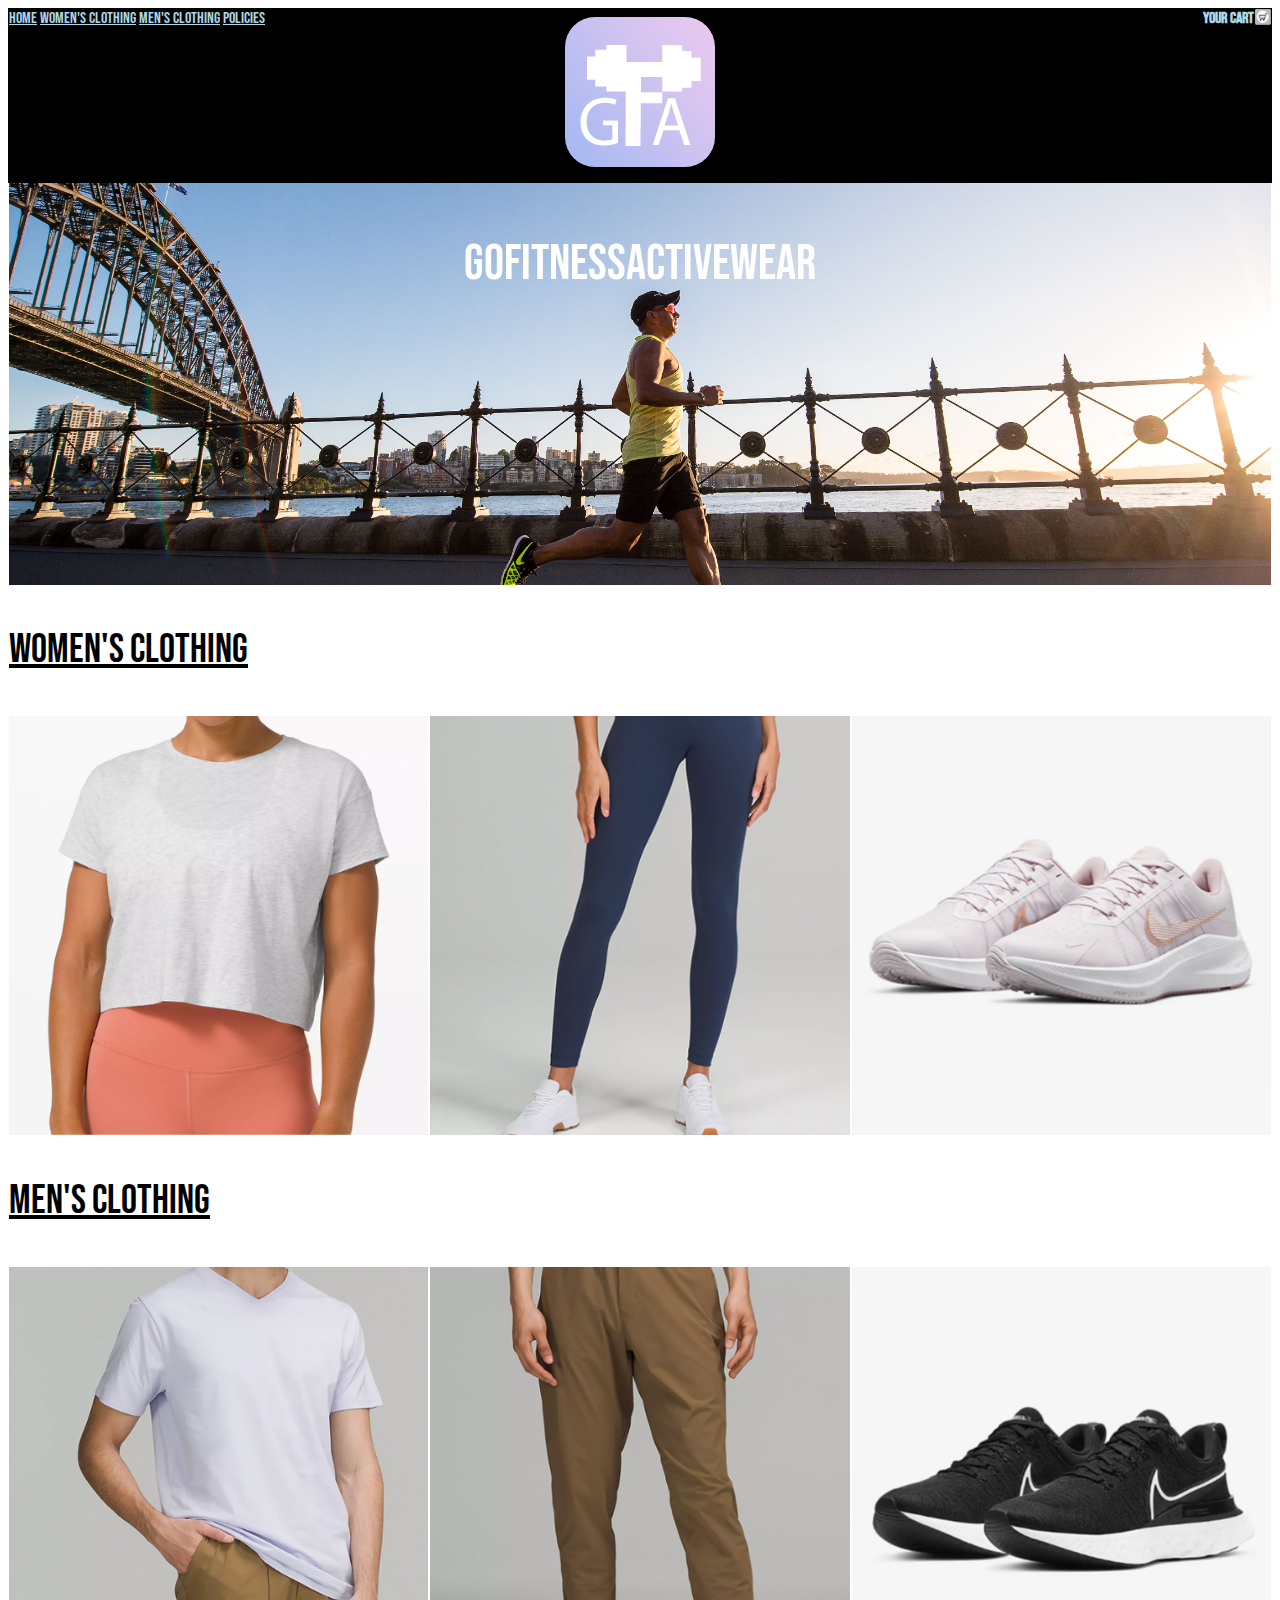
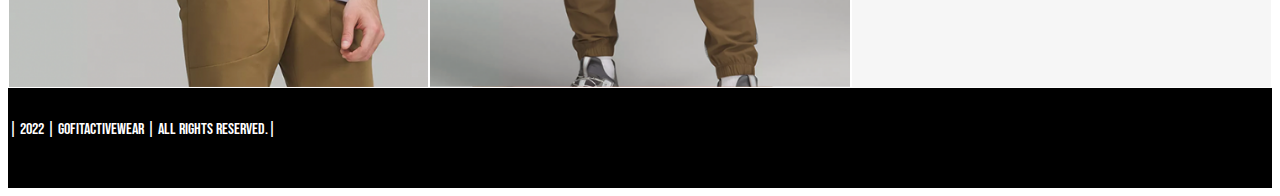
<file: index.html>
<!DOCTYPE html>
<html lang="en">
<head>
    <meta charset="UTF-8">
    <meta http-equiv="X-UA-Compatible" content="IE=edge">
    <meta name="viewport" content="width=device-width, initial-scale=1.0">
    <link rel="stylesheet" href="styles.css">
    <link rel="preconnect" href="https://fonts.googleapis.com">
<link rel="preconnect" href="https://fonts.gstatic.com" crossorigin>
<link href="https://fonts.googleapis.com/css2?family=Bebas+Neue&display=swap" rel="stylesheet">
    <title>Home Page</title>
    <style>
        img {
            max-width:100%;
            height:auto;
        }
         .container > * { 
              border:solid 1px transparent;  
        }
        .container {
            display:grid;
            grid-template-columns:1fr 1fr 1fr;
            grid-template-areas:
            "nav nav cart"
            "logo logo logo"
            "hero hero hero"
            "title1 title1 title1"
            "section1 section1 section1"
            "section2 section2 section2"
            "section3 section3 section3"
            "title2 title2 title2"
            "section4 section4 section4"
            "section5 section5 section5"
            "section6 section6 section6"
            "footer footer footer"
            ;
        }
        nav {
            grid-area:nav;  
        }
        .logo {
            grid-area:logo;
            display:flex;
            align-items:center;
            justify-content:center;
        }
        .cart {
            grid-area:cart;
            display:flex;
            align-items:flex-start;
            justify-content:flex-end;
        }
        .hero {
            grid-area:hero;
            background-image:url(images/hero.jpg);
            background-repeat:no-repeat;
            background-position:center center;
            background-size:cover;
            height:400px;
            display:flex;
            justify-content:center;
            color:#ffffff;
            font-size:50px;
            text-transform:uppercase;

            
        }
        .title1 {
            grid-area:title1;
        }
        .section1 {
            grid-area:section1;
        }
        .section2 {
            grid-area:section2;
        }
        .section3 {
            grid-area:section3;
        }
        .title2 {
            grid-area:title2;
        }
        .section4 {
            grid-area:section4;
        }
        .section5 {
            grid-area:section5;
        }
        .section6 {
            grid-area:section6;
        }
        footer {
            grid-area:footer;
        }
@media only screen and (min-width:620px) {
    .container {
        display:grid;
        grid-template-columns:repeat(3, 1fr);
        grid-template-areas:
            "nav logo cart"
            "hero hero hero"
            "title1 title1 title1"
            "section1 section1 section1"
            "section2 section2 section2"
            "section3 section3 section3"
            "title2 title2 title2"
            "section4 section4 section4"
            "section5 section5 section5"
            "section6 section6 section6"
            "footer footer footer"
            ;
    }
    /* .cart {
        display:flex;
        padding-left:185px;
    } */
}
@media only screen and (min-width:900px) {
    .container {
        display:grid;
        grid-template-columns:repeat(12, 1fr);
        grid-auto-rows:minmax(100px, auto);
        grid-template-areas:
        "nav nav nav nav logo logo logo logo cart cart cart cart"
        "hero hero hero hero hero hero hero hero hero hero hero hero"
        "title1 title1 title1 title1 title1 title1 title1 title1 title1 title1 title1 title1"
        "section1 section1 section1 section1 section2 section2 section2 section2 section3 section3 section3 section3"
        "title2 title2 title2 title2 title2 title2 title2 title2 title2 title2 title2 title2"
        "section4 section4 section4 section4 section5 section5 section5 section5 section6 section6 section6 section6"
        "footer footer footer footer footer footer footer footer footer footer footer footer"
        ;
    }
    /* .cart {
        display:flex;
        padding-left:175px;
    } */
    /* .shopping {
        display:flex;
    } */
}
    </style>
</head>
<body>
    <div class="container">
        <nav>
            <span><a href="index.html">Home</a></span>
            <span><a href="product1.html">Women's Clothing</a></span>
            <span><a href="product2.html">Men's Clothing</a></span>
            <span><a href="policy.html">Policies</a></span>
        </nav>
        <div class="cart">
            <strong class="shopping">Your Cart</strong> <img src="images/shoppingcart3.png" alt="shoppingcarticon">
        </div>
        <div class="logo">
            <img src="images/retaillogo.png" class="wdn-stretch rounded-corners" alt="logo">
        </div>
        <div class="hero">
            <p>GoFitnessActivewear</p>
        </div>
        <div class="title1">
            <p><a href="product1.html">Women's Clothing</a></p>
        </div>
        <div class="section1">
            <img src="images/homepagewomenstop.png" class="image" style="width:100%" alt="homepagewomenstop">
        <div class="middle">
        <div class="text"><a href="product1.html#wtops">Shop Women's Tops</a></div>
    </div>
    </div>
        <div class="section2">
            <img src="images/homepagewomensbottoms.png" class="image" style="width:100%" alt="homepagewomensbottoms">
            <div class="middle2">
            <div class="text2"><a href="product1.html#wbottoms">Shop Women's Bottoms</a></div>
        </div>
        </div>
        <div class="section3">
            <img src="images/homepagewomenshoe.png" class="image" style="width:100%" alt="homepagewomenshoe">
            <div class="middle3">
                <div class="text3"><a href="product1.html#wshoes">Shop Women's Shoes</a></div>
            </div>
        </div>
        <div class="title2">
            <p><a href="product2.html">Men's Clothing</a></p>
        </div>
        <div class="section4">
            <img src="images/homepagemenstops.png" class="image" style="width:100%" alt="homepagemenstop">
            <div class="middle4">
                <div class="text4"><a href="product2.html#mtops">Shop Men's Tops</a></div>
            </div>
        </div>
        <div class="section5">
            <img src="images/homepagemensbottoms.png" class="image" style="width:100%" alt="homepagemensbottoms">
            <div class="middle5">
                <div class="text5"><a href="product2.html#mbottoms">Shop Men's Bottoms</a></div>
            </div>
        </div>
        <div class="section6">
            <img src="images/homepagemensshoe.png" class="image" style="width:100%" alt="mensshoe">
            <div class="middle6">
                <div class="text6"><a href="product2.html#mshoes">Shop Men's Shoes</a></div>
            </div>
        </div>
        <footer>
            <p>| 2022 | GoFitActivewear | All Rights Reserved.|</p>
        </footer>
    </div>
</body>
</html>
</file>
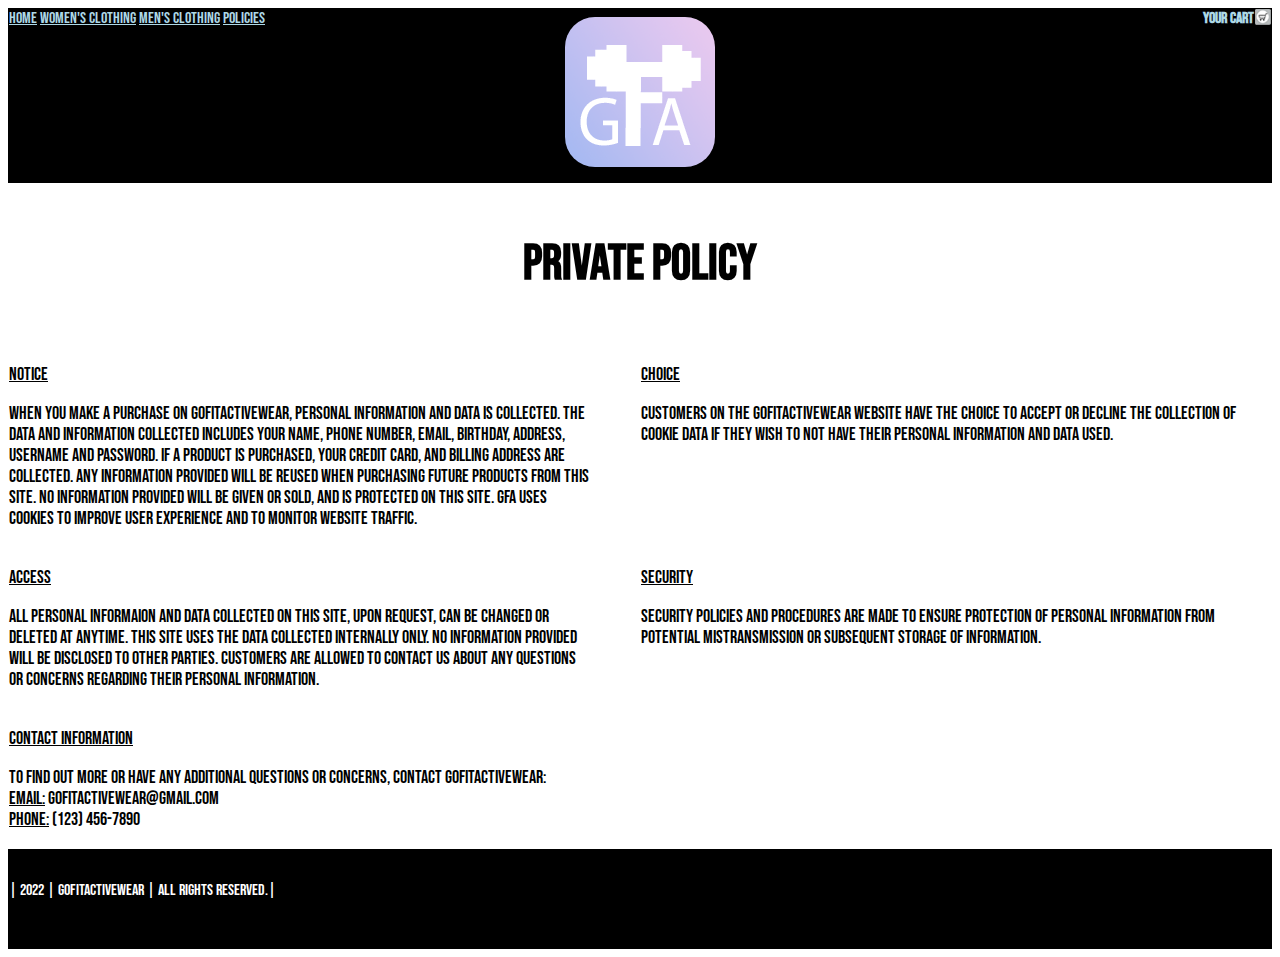
<file: policy.html>
<!DOCTYPE html>
<html lang="en">
<head>
    <meta charset="UTF-8">
    <meta http-equiv="X-UA-Compatible" content="IE=edge">
    <meta name="viewport" content="width=device-width, initial-scale=1.0">
    <link rel="stylesheet" href="styles.css">
    <link rel="preconnect" href="https://fonts.googleapis.com">
<link rel="preconnect" href="https://fonts.gstatic.com" crossorigin>
<link href="https://fonts.googleapis.com/css2?family=Bebas+Neue&display=swap" rel="stylesheet">
    <title>Policies</title>
    <style>
        img {
            max-width:100%;
            height:auto;
        }
.container > * { 
             border:solid 1px transparent; 
        }
        .container {
            display:grid;
            grid-template-columns:1fr 1fr 1fr;
            grid-template-areas:
            "nav nav cart"
            "logo logo logo"
            "header header header"
            "notice notice notice"
            "choice choice choice"
            "access access access"
            "security security security"
            "contactinformation contactinformation contactinformation"
            "footer footer footer"
            ;
        }
        nav {
            grid-area:nav;
        }
        .logo {
            grid-area:logo;
            display:flex;
            align-items:center;
            justify-content:center;
        }
        .cart {
            grid-area:cart;
            display:flex;
            align-items:flex-start;
            justify-content:flex-end;
        }
        header {
            grid-area:header;
        }
        .notice {
            grid-area:notice;
        }
        .choice {
            grid-area:choice;
        }
        .access {
            grid-area:access;
        }
        .security {
            grid-area:security;
        }
        .contactinformation {
            grid-area:contactinformation;
        }
        footer {
            grid-area:footer;
        }
@media only screen and (min-width:620px) {
    .container {
        display:grid;
        grid-template-columns:repeat(6, 1fr);
        grid-template-areas:
        "nav nav logo logo cart cart"
        "header header header header header header"
        "notice notice notice notice notice notice"
        "choice choice choice choice choice choice"
        "access access access access access access"
        "security security security security security security"
        "contactinformation contactinformation contactinformation contactinformation contactinformation contactinformation"
        "footer footer footer footer footer footer"
        ;
    }
}
@media only screen and (min-width:900px) {
    .container {
        display:grid;
        grid-template-columns:repeat(6, 1fr);
        grid-auto-rows:minmax(100px, auto);
        grid-template-areas:
        "nav nav logo logo cart cart"
        "header header header header header header"
        "notice notice notice choice choice choice"
        "access access access security security security"
        "contactinformation contactinformation contactinformation contactinformation contactinformation contactinformation"
        "footer footer footer footer footer footer"
        ;
    }
}
    </style>
</head>
<body>
    <div class="container">
        <nav>
            <span><a href="index.html">Home</a></span>
            <span><a href="product1.html">Women's Clothing</a></span>
            <span><a href="product2.html">Men's Clothing</a></span>
            <span><a href="policy.html">Policies</a></span>
        </nav>
        <div class="cart">
            <strong class="shopping">Your Cart</strong> <img src="images/shoppingcart3.png" alt="shoppingcarticon">
        </div>
        <div class="logo">
            <img src="images/retaillogo.png" class="wdn-stretch rounded-corners" alt="logo">
        </div>
        <header>
            <p><b>Private Policy</b></p>
        </header>
        <div class="notice">
            <p><u>Notice</u></p>
            <p>When you make a purchase on GoFitActivewear, personal information and data is collected. The data and information collected includes your name, phone number, email, birthday, address, username and password. If a product is purchased, your credit card, and billing address are collected. Any information provided will be reused when purchasing future products from this site. No information provided will be given or sold, and is protected on this site. GFA uses cookies to improve user experience and to monitor website traffic.</p>
        </div>
        <div class="choice">
            <p><u>Choice</u></p>
            <p>Customers on the GoFitActivewear website have the choice to accept or decline the collection of cookie data if they wish to not have their personal information and data used.</p>
        </div>
        <div class="access">
            <p><u>Access</u></p>
            <p>All personal informaion and data collected on this site, upon request, can be changed or deleted at anytime. This site uses the data collected internally only. No information provided will be disclosed to other parties. Customers are allowed to Contact Us about any questions or concerns regarding their personal information.</p>
        </div>
        <div class="security">
            <p><u>Security</u></p>
            <p>Security policies and procedures are made to ensure protection of personal information from potential mistransmission or subsequent storage of information.</p>
        </div>
        <div class="contactinformation">
            <p><u>Contact Information</u></p>
            <p>To find out more or have any additional questions or concerns, contact GoFitActivewear:<br><u>Email:</u> GoFitActivewear@gmail.com<br><u>Phone:</u> (123) 456-7890<br></p>
        </div>
        <footer>
            <p>| 2022 | GoFitActivewear | All Rights Reserved.|</p>
        </footer>
        </div>
</body>
</html>
</file>
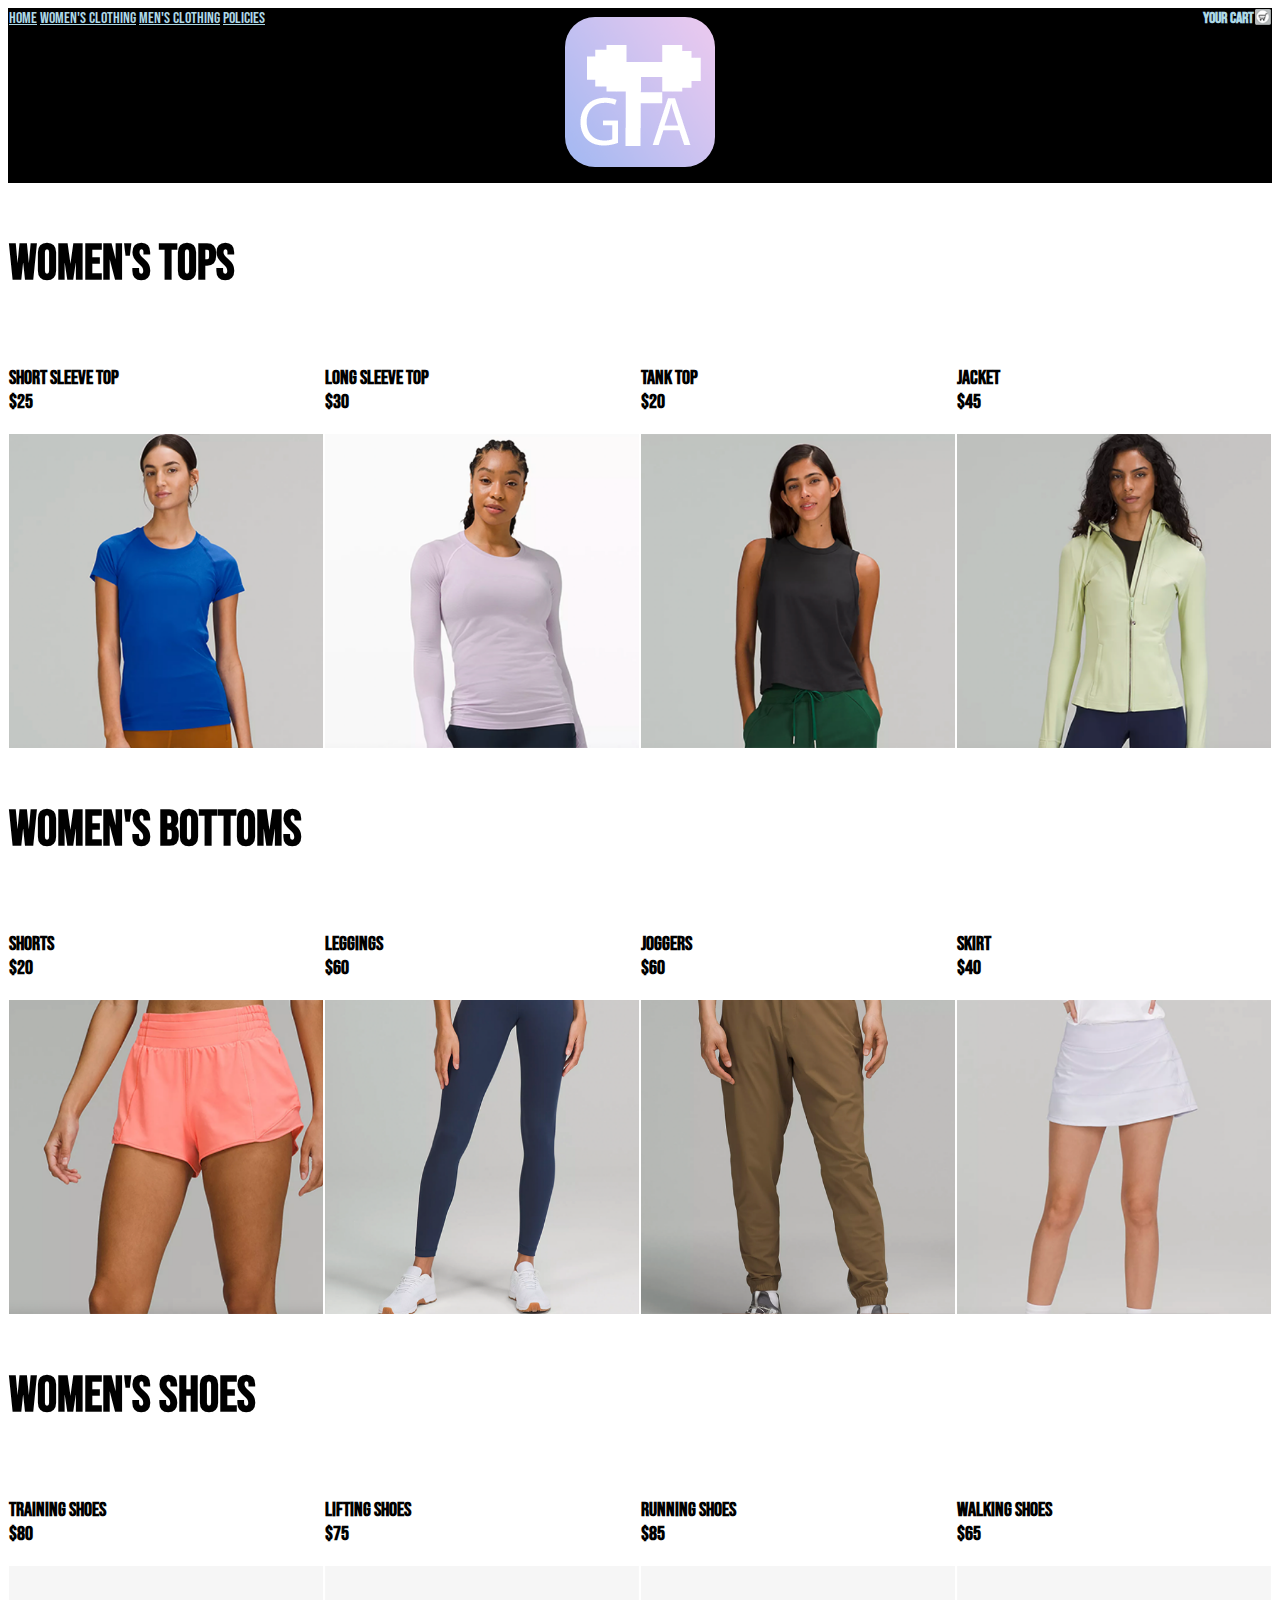
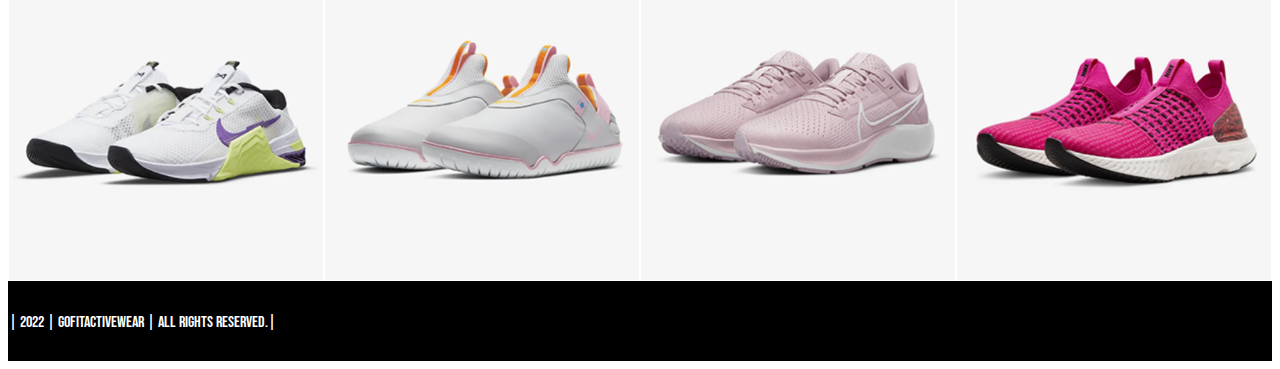
<file: product1.html>
<!DOCTYPE html>
<html lang="en">
<head>
    <meta charset="UTF-8">
    <meta http-equiv="X-UA-Compatible" content="IE=edge">
    <meta name="viewport" content="width=device-width, initial-scale=1.0">
    <link rel="stylesheet" href="styles.css">
    <link rel="preconnect" href="https://fonts.googleapis.com">
<link rel="preconnect" href="https://fonts.gstatic.com" crossorigin>
<link href="https://fonts.googleapis.com/css2?family=Bebas+Neue&display=swap" rel="stylesheet">
    <title>Womens Clothing</title>
    <style>
        img {
            max-width:100%;
            height:auto;
        }
         .container > * { 
             border:solid 1px transparent; 
        }
        .container {
            display:grid;
            grid-template-columns:1fr 1fr 1fr;
            grid-template-areas:
            "nav nav cart"
            "logo logo logo"
            "titlew1 titlew1 titlew1"
            "sectionw1 sectionw1 sectionw1"
            "sectionw2 sectionw2 sectionw2"
            "sectionw3 sectionw3 sectionw3"
            "sectionw4 sectionw4 sectionw4"
            "titlew2 titlew2 titlew2"
            "sectionw5 sectionw5 sectionw5"
            "sectionw6 sectionw6 sectionw6"
            "sectionw7 sectionw7 sectionw7"
            "sectionw8 sectionw8 sectionw8"
            "titlew3 titlew3 titlew3"
            "sectionw9 sectionw9 sectionw9"
            "sectionw10 sectionw10 sectionw10"
            "sectionw11 sectionw11 sectionw11"
            "sectionw12 sectionw12 sectionw12"
            "footer footer footer"
            ;
        }
        nav {
            grid-area:nav;
        }
        .logo {
            grid-area:logo;
            display:flex;
            align-items:center;
            justify-content:center;
        }
        .cart {
            grid-area:cart;
            display:flex;
            align-items:flex-start;
            justify-content:flex-end;
        }
        .titlew1 {
            grid-area:titlew1;
        }
        .sectionw1 {
            grid-area:sectionw1;
        }
        .sectionw2 {
            grid-area:sectionw2;
        }
        .sectionw3 {
            grid-area:sectionw3;
        }
        .sectionw4 {
            grid-area:sectionw4;
        }
        .titlew2 {
            grid-area:titlew2;
        }
        .sectionw5 {
            grid-area:sectionw5;
        }
        .sectionw6 {
            grid-area:sectionw6;
        }
        .sectionw7 {
            grid-area:sectionw7;
        }
        .sectionw8 {
            grid-area:sectionw8;
        }
        .titlew3 {
            grid-area:titlew3;
        }
        .sectionw9 {
            grid-area:sectionw9;
        }
        .sectionw10 {
            grid-area:sectionw10;
        }
        .sectionw11 {
            grid-area:sectionw11;
        }
        .sectionw12 {
            grid-area:sectionw12;
        }
        footer {
            grid-area:footer;
        }
    @media only screen and (min-width:620px) {
            .container {
            display:grid;
            grid-template-columns: repeat(12, 1fr);
            grid-auto-rows: minmax(80px,auto);
            grid-template-areas:
            "nav nav nav nav logo logo logo logo cart cart cart cart"
            "titlew1 titlew1 titlew1 titlew1 titlew1 titlew1 titlew1 titlew1 titlew1 titlew1 titlew1 titlew1"
            "sectionw1 sectionw1 sectionw1 sectionw1 sectionw1 sectionw1 sectionw1 sectionw1 sectionw1 sectionw1 sectionw1 sectionw1"
            "sectionw2 sectionw2 sectionw2 sectionw2 sectionw2 sectionw2 sectionw2 sectionw2 sectionw2 sectionw2 sectionw2 sectionw2"
            "sectionw3 sectionw3 sectionw3 sectionw3 sectionw3 sectionw3 sectionw3 sectionw3 sectionw3 sectionw3 sectionw3 sectionw3"
            "sectionw4 sectionw4 sectionw4 sectionw4 sectionw4 sectionw4 sectionw4 sectionw4 sectionw4 sectionw4 sectionw4 sectionw4"
            "titlew2 titlew2 titlew2 titlew2 titlew2 titlew2 titlew2 titlew2 titlew2 titlew2 titlew2 titlew2"
            "sectionw5 sectionw5 sectionw5 sectionw5 sectionw5 sectionw5 sectionw5 sectionw5 sectionw5 sectionw5 sectionw5 sectionw5"
            "sectionw6 sectionw6 sectionw6 sectionw6 sectionw6 sectionw6 sectionw6 sectionw6 sectionw6 sectionw6 sectionw6 sectionw6"
            "sectionw7 sectionw7 sectionw7 sectionw7 sectionw7 sectionw7 sectionw7 sectionw7 sectionw7 sectionw7 sectionw7 sectionw7"
            "sectionw8 sectionw8 sectionw8 sectionw8 sectionw8 sectionw8 sectionw8 sectionw8 sectionw8 sectionw8 sectionw8 sectionw8"
            "titlew3 titlew3 titlew3 titlew3 titlew3 titlew3 titlew3 titlew3 titlew3 titlew3 titlew3 titlew3"
            "sectionw9 sectionw9 sectionw9 sectionw9 sectionw9 sectionw9 sectionw9 sectionw9 sectionw9 sectionw9 sectionw9 sectionw9"
            "sectionw10 sectionw10 sectionw10 sectionw10 sectionw10 sectionw10 sectionw10 sectionw10 sectionw10 sectionw10 sectionw10 sectionw10"
            "sectionw11 sectionw11 sectionw11 sectionw11 sectionw11 sectionw11 sectionw11 sectionw11 sectionw11 sectionw11 sectionw11 sectionw11"
            "sectionw12 sectionw12 sectionw12 sectionw12 sectionw12 sectionw12 sectionw12 sectionw12 sectionw12 sectionw12 sectionw12 sectionw12"
            "footer footer footer footer footer footer footer footer footer footer footer footer"
            ;
            }
}
    @media only screen and (min-width:900px) {
    .container {
        display:grid;
        grid-template-columns: repeat(12, 1fr);
        grid-auto-rows: minmax(80px,auto);
        grid-template-areas:
        "nav nav nav nav logo logo logo logo cart cart cart cart"
        "titlew1 titlew1 titlew1 titlew1 titlew1 titlew1 titlew1 titlew1 titlew1 titlew1 titlew1 titlew1"
        "sectionw1 sectionw1 sectionw1 sectionw2 sectionw2 sectionw2 sectionw3 sectionw3 sectionw3 sectionw4 sectionw4 sectionw4"
        "titlew2 titlew2 titlew2 titlew2 titlew2 titlew2 titlew2 titlew2 titlew2 titlew2 titlew2 titlew2"
        "sectionw5 sectionw5 sectionw5 sectionw6 sectionw6 sectionw6 sectionw7 sectionw7 sectionw7 sectionw8 sectionw8 sectionw8"
        "titlew3 titlew3 titlew3 titlew3 titlew3 titlew3 titlew3 titlew3 titlew3 titlew3 titlew3 titlew3"
        "sectionw9 sectionw9 sectionw9 sectionw10 sectionw10 sectionw10 sectionw11 sectionw11 sectionw11 sectionw12 sectionw12 sectionw12"
        "footer footer footer footer footer footer footer footer footer footer footer footer"
        ;
        }
    }
    </style>
</head>
<body>
    <div class="container">
        <nav>
            <span><a href="index.html">Home</a></span>
            <span><a href="product1.html">Women's Clothing</a></span>
            <span><a href="product2.html">Men's Clothing</a></span>
            <span><a href="policy.html">Policies</a></span>
        </nav>
        <div class="cart">
            <strong class="shopping">Your Cart</strong> <img src="images/shoppingcart3.png" alt="shoppingcarticon">
        </div>
        <div class="logo">
            <img src="images/retaillogo.png" class="wdn-stretch rounded-corners" alt="logo">
        </div>
        
        <div class="titlew1">
            <div id="wtops"></div>
            <p><b>Women's Tops</b></p>
        </div>
        <div class="sectionw1">
            <p><b>Short Sleeve Top<br>$25</b></p>
            <img src="images/womensshortsleevefinal.png" class="image" style="width:100%" alt="womensshortsleeve">
        </div>
        <div class="sectionw2">
            <p><b>Long Sleeve Top<br>$30</b></p>
            <img src="images/womenslongsleevefinal.png" class="image" style="width:100%" alt="womenslongsleeve">
        </div>
        <div class="sectionw3">
            <p><b>Tank Top<br>$20</b></p>
            <img src="images/womenstanktopfinal.png" class="image" style="width:100%" alt="womenstanktop">
        </div>
        <div class="sectionw4">
        <p><b>Jacket<br>$45</b></p>
        <img src="images/womensjacketfinal.png" class="image" style="width:100%" alt="womensjacket">
        </div>
        <div class="titlew2">
            <div id="wbottoms"></div>
            <p><b>Women's Bottoms</b></p>
        </div>
        <div class="sectionw5">
            <p><b>Shorts<br>$20</b></p>
            <img src="images/womensshortfinal.png" class="image" style="width:100%" alt="womensshort">
        </div>
        <div class="sectionw6">
            <p><b>Leggings<br>$60</b></p>
            <img src="images/womensleggingsfinal.png" class="image" style="width:100%" alt="womensleggings">
        </div>
        <div class="sectionw7">
            <p><b>Joggers<br>$60</b></p>
            <img src="images/womensjoggersfinal.png" class="image" style="width:100%" alt="womensjoggers">
        </div>
        <div class="sectionw8">
            <p><b>Skirt<br>$40</b></p>
            <img src="images/womensskirtfinal.png" class="image" style="width:100%" alt="womensskirt">
        </div>
        <div class="titlew3">
            <div id="wshoes"></div>
            <p><b>Women's Shoes</b></p>
        </div>
        <div class="sectionw9">
            <p><b>Training Shoes<br>$80</b></p>
            <img src="images/womenstrainingshoe.png" class="image" style="width:100%" alt="womenstrainingshoe">
        </div>
        <div class="sectionw10">
            <p><b>Lifting Shoes<br>$75</b></p>
            <img src="images/womensliftingshoe.png" class="image" style="width:100%" alt="womensliftingshoe">
        </div>
        <div class="sectionw11">
            <p><b>Running Shoes<br>$85</b></p>
            <img src="images/womensrunningshoe.png" class="image" style="width:100%" alt="womensrunningshoe">
        </div>
        <div class="sectionw12">
            <p><b>Walking Shoes<br>$65</b></p>
            <img src="images/womenswalkingshoe.png" class="image" style="width:100%" alt="womenswalkingshoe">
        </div>
        <footer>
            <p>| 2022 | GoFitActivewear | All Rights Reserved.|</p>
        </footer>
    </div>
    
</body>
</html>
</file>
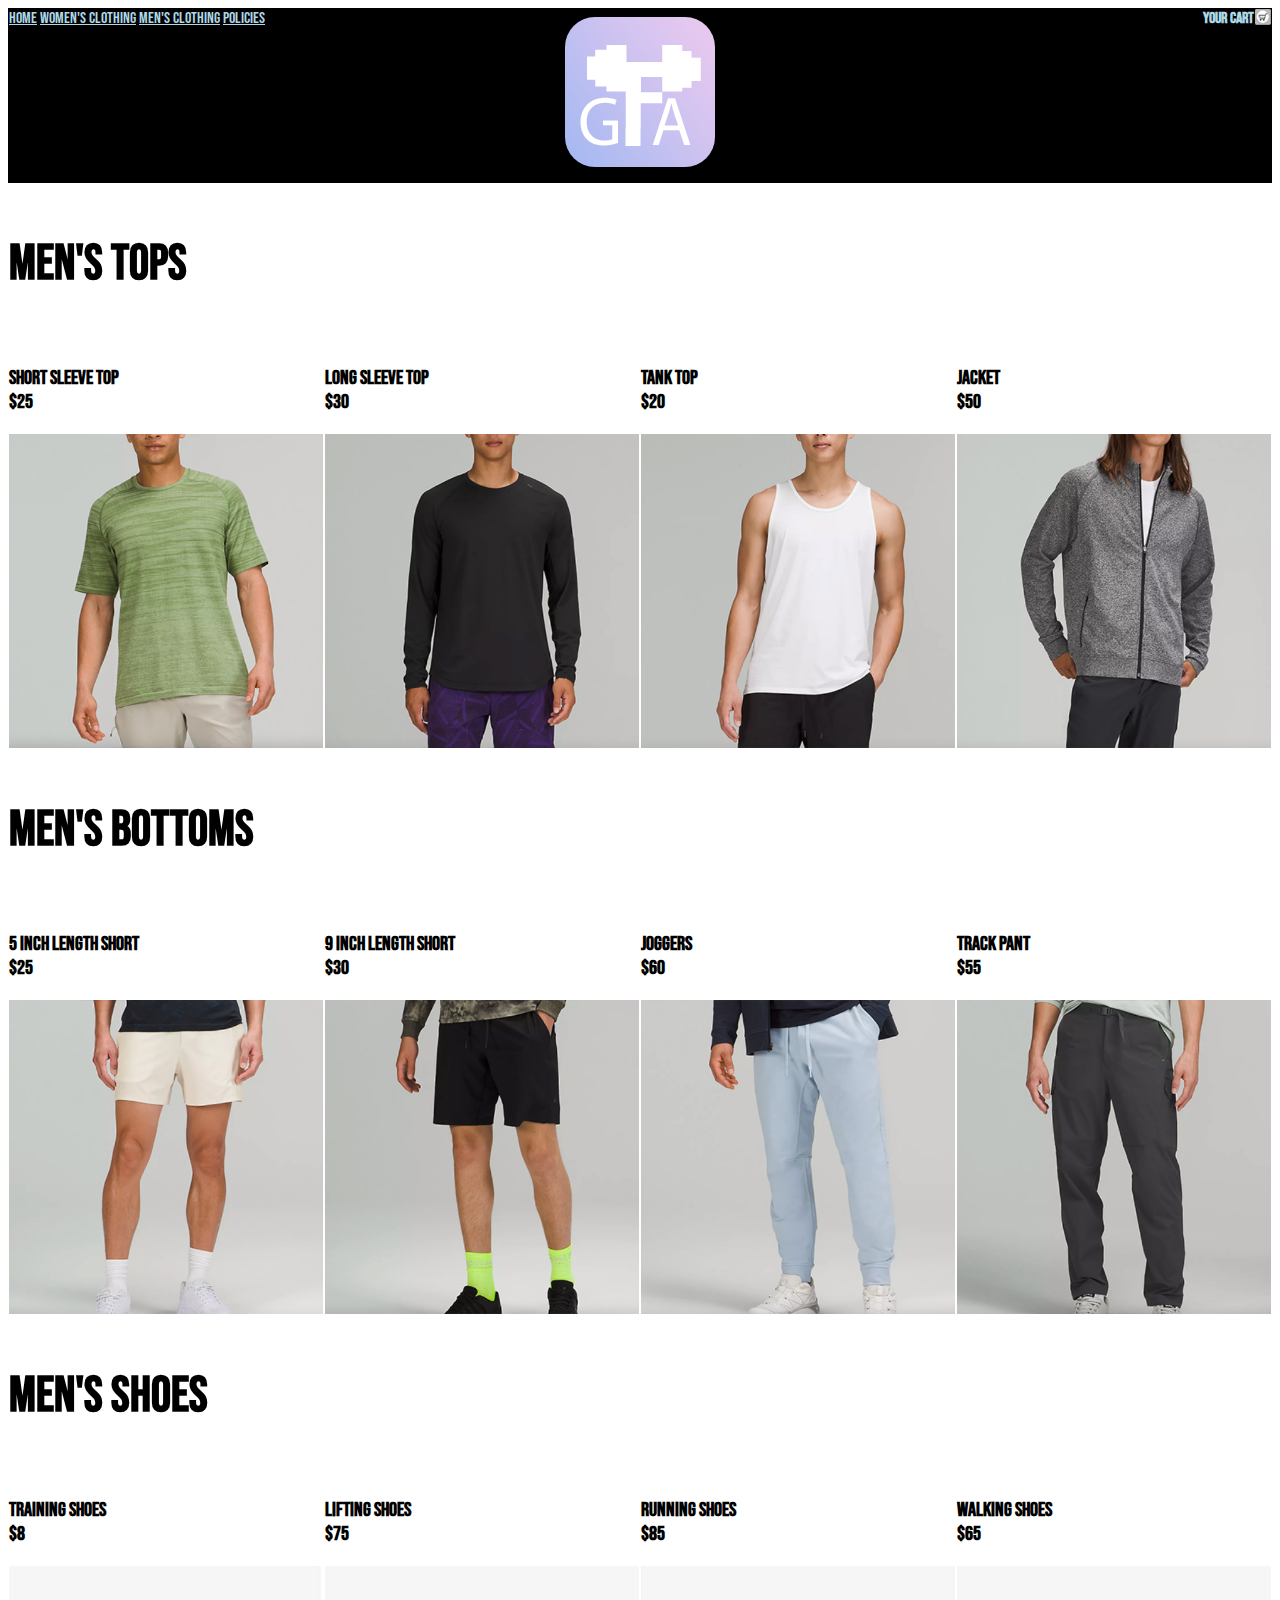
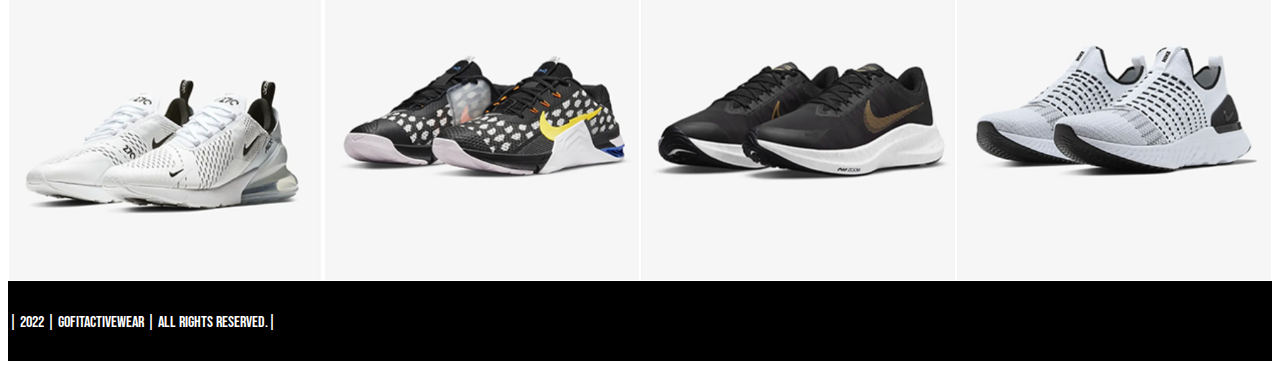
<file: product2.html>
<!DOCTYPE html>
<html lang="en">
<head>
    <meta charset="UTF-8">
    <meta http-equiv="X-UA-Compatible" content="IE=edge">
    <meta name="viewport" content="width=device-width, initial-scale=1.0">
    <link rel="stylesheet" href="styles.css">
    <link rel="preconnect" href="https://fonts.googleapis.com">
<link rel="preconnect" href="https://fonts.gstatic.com" crossorigin>
<link href="https://fonts.googleapis.com/css2?family=Bebas+Neue&display=swap" rel="stylesheet">
    <title>Mens Clothing</title>
    <style>
        img {
            max-width:100%;
            height:auto;
        }
         .container > * { 
             border:solid 1px transparent; 
        }
        .container {
            display:grid;
            grid-template-columns:1fr 1fr 1fr;
            grid-template-areas:
            "nav nav cart"
            "logo logo logo"
            "titlem1 titlem1 titlem1"
            "sectionm1 sectionm1 sectionm1"
            "sectionm2 sectionm2 sectionm2"
            "sectionm3 sectionm3 sectionm3"
            "sectionm4 sectionm4 sectionm4"
            "titlem2 titlem2 titlem2"
            "sectionm5 sectionm5 sectionm5"
            "sectionm6 sectionm6 sectionm6"
            "sectionm7 sectionm7 sectionm7"
            "sectionm8 sectionm8 sectionm8"
            "titlem3 titlem3 titlem3"
            "sectionm9 sectionm9 sectionm9"
            "sectionm10 sectionm10 sectionm10"
            "sectionm11 sectionm11 sectionm11"
            "sectionm12 sectionm12 sectionm12"
            "footer footer footer"
            ;
        }
        nav {
            grid-area:nav;
        }
        .logo {
            grid-area:logo;
            display:flex;
            align-items:center;
            justify-content:center;
        }
        .cart {
            grid-area:cart;
            display:flex;
            align-items:flex-start;
            justify-content:flex-end;
        }
        .titlem1 {
            grid-area:titlem1;
        }
        .sectionm1 {
            grid-area:sectionm1;
        }
        .sectionm2 {
            grid-area:sectionm2;
        }
        .sectionm3 {
            grid-area:sectionm3;
        }
        .sectionm4 {
            grid-area:sectionm4;
        }
        .titlem2 {
            grid-area:titlem2;
        }
        .sectionm5 {
            grid-area:sectionm5;
        }
        .sectionm6 {
            grid-area:sectionm6;
        }
        .sectionm7 {
            grid-area:sectionm7;
        }
        .sectionm8 {
            grid-area:sectionm8;
        }
        .titlem3 {
            grid-area:titlem3;
        }
        .sectionm9 {
            grid-area:sectionm9;
        }
        .sectionm10 {
            grid-area:sectionm10;
        }
        .sectionm11 {
            grid-area:sectionm11;
        }
        .sectionm12 {
            grid-area:sectionm12;
        }
        footer {
            grid-area:footer;
        }
        @media only screen and (min-width:620px) {
    .container {
        display:grid;
        grid-template-columns:repeat(12, 1fr);
        grid-template-areas:
        "nav nav nav nav logo logo logo logo cart cart cart cart"
        "titlem1 titlem1 titlem1 titlem1 titlem1 titlem1 titlem1 titlem1 titlem1 titlem1 titlem1 titlem1"
        "sectionm1 sectionm1 sectionm1 sectionm1 sectionm1 sectionm1 sectionm1 sectionm1 sectionm1 sectionm1 sectionm1 sectionm1"
        "sectionm2 sectionm2 sectionm2 sectionm2 sectionm2 sectionm2 sectionm2 sectionm2 sectionm2 sectionm2 sectionm2 sectionm2"
        "sectionm3 sectionm3 sectionm3 sectionm3 sectionm3 sectionm3 sectionm3 sectionm3 sectionm3 sectionm3 sectionm3 sectionm3"
        "sectionm4 sectionm4 sectionm4 sectionm4 sectionm4 sectionm4 sectionm4 sectionm4 sectionm4 sectionm4 sectionm4 sectionm4"
        "titlem2 titlem2 titlem2 titlem2 titlem2 titlem2 titlem2 titlem2 titlem2 titlem2 titlem2 titlem2"
        "sectionm5 sectionm5 sectionm5 sectionm5 sectionm5 sectionm5 sectionm5 sectionm5 sectionm5 sectionm5 sectionm5 sectionm5"
        "sectionm6 sectionm6 sectionm6 sectionm6 sectionm6 sectionm6 sectionm6 sectionm6 sectionm6 sectionm6 sectionm6 sectionm6"
        "sectionm7 sectionm7 sectionm7 sectionm7 sectionm7 sectionm7 sectionm7 sectionm7 sectionm7 sectionm7 sectionm7 sectionm7"
        "sectionm8 sectionm8 sectionm8 sectionm8 sectionm8 sectionm8 sectionm8 sectionm8 sectionm8 sectionm8 sectionm8 sectionm8"
        "titlem3 titlem3 titlem3 titlem3 titlem3 titlem3 titlem3 titlem3 titlem3 titlem3 titlem3 titlem3"
        "sectionm9 sectionm9 sectionm9 sectionm9 sectionm9 sectionm9 sectionm9 sectionm9 sectionm9 sectionm9 sectionm9 sectionm9"
        "sectionm10 sectionm10 sectionm10 sectionm10 sectionm10 sectionm10 sectionm10 sectionm10 sectionm10 sectionm10 sectionm10 sectionm10"
        "sectionm11 sectionm11 sectionm11 sectionm11 sectionm11 sectionm11 sectionm11 sectionm11 sectionm11 sectionm11 sectionm11 sectionm11"
        "sectionm12 sectionm12 sectionm12 sectionm12 sectionm12 sectionm12 sectionm12 sectionm12 sectionm12 sectionm12 sectionm12 sectionm12"
        "footer footer footer footer footer footer footer footer footer footer footer footer"
        ;
    }
}
@media only screen and (min-width:900px) {
    .container {
        display:grid;
        grid-template-columns: repeat(12, 1fr);
        grid-auto-rows: minmax(80px,auto);
        grid-template-areas:
        "nav nav nav nav logo logo logo logo cart cart cart cart"
        "titlem1 titlem1 titlem1 titlem1 titlem1 titlem1 titlem1 titlem1 titlem1 titlem1 titlem1 titlem1"
        "sectionm1 sectionm1 sectionm1 sectionm2 sectionm2 sectionm2 sectionm3 sectionm3 sectionm3 sectionm4 sectionm4 sectionm4"
        "titlem2 titlem2 titlem2 titlem2 titlem2 titlem2 titlem2 titlem2 titlem2 titlem2 titlem2 titlem2"
        "sectionm5 sectionm5 sectionm5 sectionm6 sectionm6 sectionm6 sectionm7 sectionm7 sectionm7 sectionm8 sectionm8 sectionm8"
        "titlem3 titlem3 titlem3 titlem3 titlem3 titlem3 titlem3 titlem3 titlem3 titlem3 titlem3 titlem3"
        "sectionm9 sectionm9 sectionm9 sectionm10 sectionm10 sectionm10 sectionm11 sectionm11 sectionm11 sectionm12 sectionm12 sectionm12"
        "footer footer footer footer footer footer footer footer footer footer footer footer"
        ;
    }
}
    </style>
</head>
<body>
    <div class="container">
        <nav>
            <span><a href="index.html">Home</a></span>
            <span><a href="product1.html">Women's Clothing</a></span>
            <span><a href="product2.html">Men's Clothing</a></span>
            <span><a href="policy.html">Policies</a></span>
        </nav>
        <div class="cart">
            <strong class="shopping">Your Cart</strong> <img src="images/shoppingcart3.png" alt="shoppingcarticon">
        </div>
        <div class="logo">
            <img src="images/retaillogo.png" class="wdn-stretch rounded-corners" alt="logo">
        </div>
        <div class="titlem1">
            <div id="mtops"></div>
            <p><b>Men's Tops</b></p>
        </div>
        <div class="sectionm1">
            <p><b>Short Sleeve Top<br>$25</b></p>
            <img src="images/mensshortsleevefinal.png" class="image" style="width:100%"  alt="mensshortsleeve">
        </div>
        <div class="sectionm2">
            <p><b>Long Sleeve Top<br>$30</b></p>
            <img src="images/menslongsleevefinal.png" class="image" style="width:100%" alt="menslongsleeve">
        </div>
        <div class="sectionm3">
            <p><b>Tank Top<br>$20</b></p>
            <img src="images/menstanktopfinal.png" class="image" style="width:100%" alt="menstanktop">
        </div>
        <div class="sectionm4">
        <p><b>Jacket<br>$50</b></p>
        <img src="images/mensjacketfinal.png" class="image" style="width:100%" alt="mensjacket">
        </div>
        <div class="titlem2">
            <div id="mbottoms"></div>
            <p><b>Men's Bottoms</b></p>
        </div>
        <div class="sectionm5">
            <p><b>5 Inch Length Short<br>$25</b></p>
            <img src="images/mens5inchshortfinal.png" class="image" style="width:100%" alt="mens5inchshort">
        </div>
        <div class="sectionm6">
            <p><b>9 Inch Length Short<br>$30</b></p>
            <img src="images/mens9inchshortfinal.png" class="image" style="width:100%" alt="mens9inchshort">
        </div>
        <div class="sectionm7">
            <p><b>Joggers<br>$60</b></p>
            <img src="images/mensjoggersfinal.png" class="image" style="width:100%" alt="mensjoggers">
        </div>
        <div class="sectionm8">
            <p><b>Track Pant<br>$55</b></p>
            <img src="images/menstrackpantfinal.png" class="image" style="width:100%" alt="menstrackpant">
        </div>
        <div class="titlem3">
            <div id="mshoes"></div>
            <p><b>Men's Shoes</b></p>
        </div>
        <div class="sectionm9">
            <p><b>Training Shoes<br>$8</b></p>
            <img src="images/menstrainingshoe.png" class="image" style="width:100%" alt="menstrainingshoe">
        </div>
        <div class="sectionm10">
            <p><b>Lifting Shoes<br>$75</b></p>
            <img src="images/mensliftingshoe.png" class="image" style="width:100%" alt="mensliftingshoe">
        </div>
        <div class="sectionm11">
            <p><b>Running Shoes<br>$85</b></p>
            <img src="images/mensrunningshoe.png" class="image" style="width:100%" alt="mensrunningshoe">
        </div>
        <div class="sectionm12">
            <p><b>Walking Shoes<br>$65</b></p>
            <img src="images/menswalkingshoe.png" class="image" style="width:100%" alt="menswalkingshoe">
        </div>
        <footer>
            <p>| 2022 | GoFitActivewear | All Rights Reserved.|</p>
        </footer>
        </div>
</body>
</html>
</file>
<file: styles.css>
body {
    font-family: 'Bebas Neue', cursive;
}
nav {
    background-color:black !important;
    overflow:hidden;
}
nav a:link {
    color:lightblue;
}
nav a:visited {
    color:lightblue;
}
nav a:hover {
    color:white;
}
.logo {
    background-color:black;
    overflow:hidden;
    padding-top:8px;
    padding-bottom:15px;
}
img.rounded-corners {
    border-radius:30px;
}
.cart {
    background-color:black;
    color:lightblue;
    overflow:hidden;
    /* padding-left:100px; */
}
.cart a:hover {
    color:white;
}
footer {
    background-color:black;
    color:white;
     display:flex;
     padding-top:15px;
    }


        .title1 {
            font-size:40px;
        }
        .title1 a:link {
            color:black;
        }
        .title1 a:visited {
            color:black;
        }
        .title1 a:hover {
            color:lightblue;
        }
        .title2 a:link {
            color:black;
        }
        .title2 a:visited {
            color:black;
        }
        .title2 a:hover {
            color:lightblue;
        }
        .section1 {
            font-size:30px;
            position: relative; 
        }
        .image {
            opacity: 1;
            display: block;
            width: 100%;
            height: auto;
            transition: .5s ease;
            backface-visibility: hidden;
        }
        .middle {
            transition: .5s ease;
            opacity: 0;
            position: absolute;
            top: 50%;
            left: 50%;
            transform: translate(-50%, -50%);
            -ms-transform: translate(-50%, -50%)   
        }
         .section1:hover .image {
            opacity:0.3;
        }
         .section1:hover .middle {
            opacity:1;
        }
        .text {
            background-color:black;
            color:white;
            font-size: 16px;
            padding: 16px 32px;   
        }
        .text a:hover {
            color:white;
        }
        .text a:link {
            color:white;
        }
        .text a:visited {
            color:lightblue;
        }
        .section2 {
            font-size:30px;
            position: relative;
        }
        .image {
            opacity: 1;
            display: block;
            width: 100%;
            height: auto;
            transition: .5s ease;
            backface-visibility: hidden;
        }
        .middle2 {
            transition: .5s ease;
            opacity: 0;
            position: absolute;
            top: 50%;
            left: 50%;
            transform: translate(-50%, -50%);
            -ms-transform: translate(-50%, -50%)   
        }
        .section2:hover .image {
            opacity:0.3;
        }
         .section2:hover .middle2 {
            opacity:1;
        }
        .text2 {
            background-color:black;
            color:white;
            font-size: 16px;
            padding: 16px 32px;   
        }
        .text2 a:hover {
            color:white;
        }
        .text2 a:link {
            color:white;
        }
        .text2 a:visited {
            color:lightblue;
        }
        .section3 {
            font-size:30px;
            position: relative;
        }
        .image {
            opacity: 1;
            display: block;
            width: 100%;
            height: auto;
            transition: .5s ease;
            backface-visibility: hidden;
        }
        .middle3 {
            transition: .5s ease;
            opacity: 0;
            position: absolute;
            top: 50%;
            left: 50%;
            transform: translate(-50%, -50%);
            -ms-transform: translate(-50%, -50%)   
        }
        .section3:hover .image {
            opacity:0.3;
        }
         .section3:hover .middle3 {
            opacity:1;
        }
        .text3 {
            background-color:black;
            color:white;
            font-size: 16px;
            padding: 16px 32px;   
        }
        .text3 a:hover {
            color:white;
        }
        .text3 a:link {
            color:white;
        }
        .text3 a:visited {
            color:lightblue;
        }
        .title2 {
            font-size:40px;
        }
        .section4 {
            font-size:30px;
            position: relative;
        }
        .image {
            opacity: 1;
            display: block;
            width: 100%;
            height: auto;
            transition: .5s ease;
            backface-visibility: hidden;
        }
        .middle4 {
            transition: .5s ease;
            opacity: 0;
            position: absolute;
            top: 50%;
            left: 50%;
            transform: translate(-50%, -50%);
            -ms-transform: translate(-50%, -50%)   
        }
        .section4:hover .image {
            opacity:0.3;
        }
         .section4:hover .middle4 {
            opacity:1;
        }
        .text4 {
            background-color:black;
            color:white;
            font-size: 16px;
            padding: 16px 32px;   
        }
        .text4 a:hover {
            color:white;
        }
        .text4 a:link {
            color:white;
        }
        .text4 a:visited {
            color:lightblue;
        }
        .section5 {
            font-size:30px;
            position: relative;
        }
        .image {
            opacity: 1;
            display: block;
            width: 100%;
            height: auto;
            transition: .5s ease;
            backface-visibility: hidden;
        }
        .middle5 {
            transition: .5s ease;
            opacity: 0;
            position: absolute;
            top: 50%;
            left: 50%;
            transform: translate(-50%, -50%);
            -ms-transform: translate(-50%, -50%)   
        }
        .section5:hover .image {
            opacity:0.3;
        }
         .section5:hover .middle5 {
            opacity:1;
        }
        .text5 {
            background-color:black;
            color:white;
            font-size: 16px;
            padding: 16px 32px;   
        }
        .text5 a:hover {
            color:white;
        }
        .text5 a:link {
            color:white;
        }
        .text5 a:visited {
            color:lightblue;
        }
        .section6 {
            font-size:30px;
            position: relative;
        }
        .image {
            opacity: 1;
            display: block;
            width: 100%;
            height: auto;
            transition: .5s ease;
            backface-visibility: hidden;
        }
        .middle6 {
            transition: .5s ease;
            opacity: 0;
            position: absolute;
            top: 50%;
            left: 50%;
            transform: translate(-50%, -50%);
            -ms-transform: translate(-50%, -50%)   
        }
        .section6:hover .image {
            opacity:0.3;
        }
         .section6:hover .middle6 {
            opacity:1;
        }
        .text6 {
            background-color:black;
            color:white;
            font-size: 16px;
            padding: 16px 32px;   
        }
        .text6 a:hover {
            color:white;
        }
        .text6 a:link {
            color:white;
        }
        .text6 a:visited {
            color:lightblue;
        }
        .titlew1 {
            display:flex;
            font-size:50px;
        }
        .titlew2 {
            display:flex;
            font-size:50px;
        }
        .titlew3 {
            display:flex;
            font-size:50px;
        }
        .sectionw1 {
            font-size:20px;
            justify-content:space-between;
        }
        .sectionw2 {
            font-size:20px;
            justify-content:space-between;
        }
        .sectionw3 {
            font-size:20px;
            justify-content:space-between;
        }
        .sectionw4 {
            font-size:20px;
            justify-content:space-between;
        }
        .sectionw5 {
            font-size:20px;
            justify-content:space-between;
        }
        .sectionw6 {
            font-size:20px;
            justify-content:space-between;
        }
        .sectionw7 {
            font-size:20px;
            justify-content:space-between;
        }
        .sectionw8 {
            font-size:20px;
            justify-content:space-between;
        }
        .sectionw9 {
            font-size:20px;
            justify-content:space-between;
        }
        .sectionw10 {
            font-size:20px;
            justify-content:space-between;
        }
        .sectionw11 {
            font-size:20px;
            justify-content:space-between;
        }
        .sectionw12 {
            font-size:20px;
            justify-content:space-between;
        }
        .titlem1 {
            display:flex;
            font-size:50px;
        }
        .titlem2 {
            display:flex;
            font-size:50px;
        }
        .titlem3 {
            display:flex;
            font-size:50px;
        }
        .sectionm1 {
            font-size:20px;
            justify-content:space-between;
        }
        .sectionm2 {
            font-size:20px;
            justify-content:space-between;
        }
        .sectionm3 {
            font-size:20px;
            justify-content:space-between;
        }
        .sectionm4 {
            font-size:20px;
            justify-content:space-between;
        }
        .sectionm5 {
            font-size:20px;
            justify-content:space-between;
        }
        .sectionm6 {
            font-size:20px;
            justify-content:space-between;
        }
        .sectionm7 {
            font-size:20px;
            justify-content:space-between;
        }
        .sectionm8 {
            font-size:20px;
            justify-content:space-between;
        }
        .sectionm9 {
            font-size:20px;
            justify-content:space-between;
        }
        .sectionm10 {
            font-size:20px;
            justify-content:space-between;
        }
        .sectionm11 {
            font-size:20px;
            justify-content:space-between;
        }
        .sectionm12 {
            font-size:20px;
            justify-content:space-between;
        }
        header {
            display:flex;
            font-size:50px;
            justify-content:center;
        }
        .notice {
            justify-content:center;
            padding-right:50px;
            font-size:18px;
        }
        .choice {
            justify-content:center;
            font-size:18px;
        }
        .access {
            justify-content:center;
            padding-right:50px;
            font-size:18px;
        }
        .security {
            justify-content:center;
            font-size:18px;
        }
        .contactinformation {
            justify-content:center;
            font-size:18px;
        }
</file>
